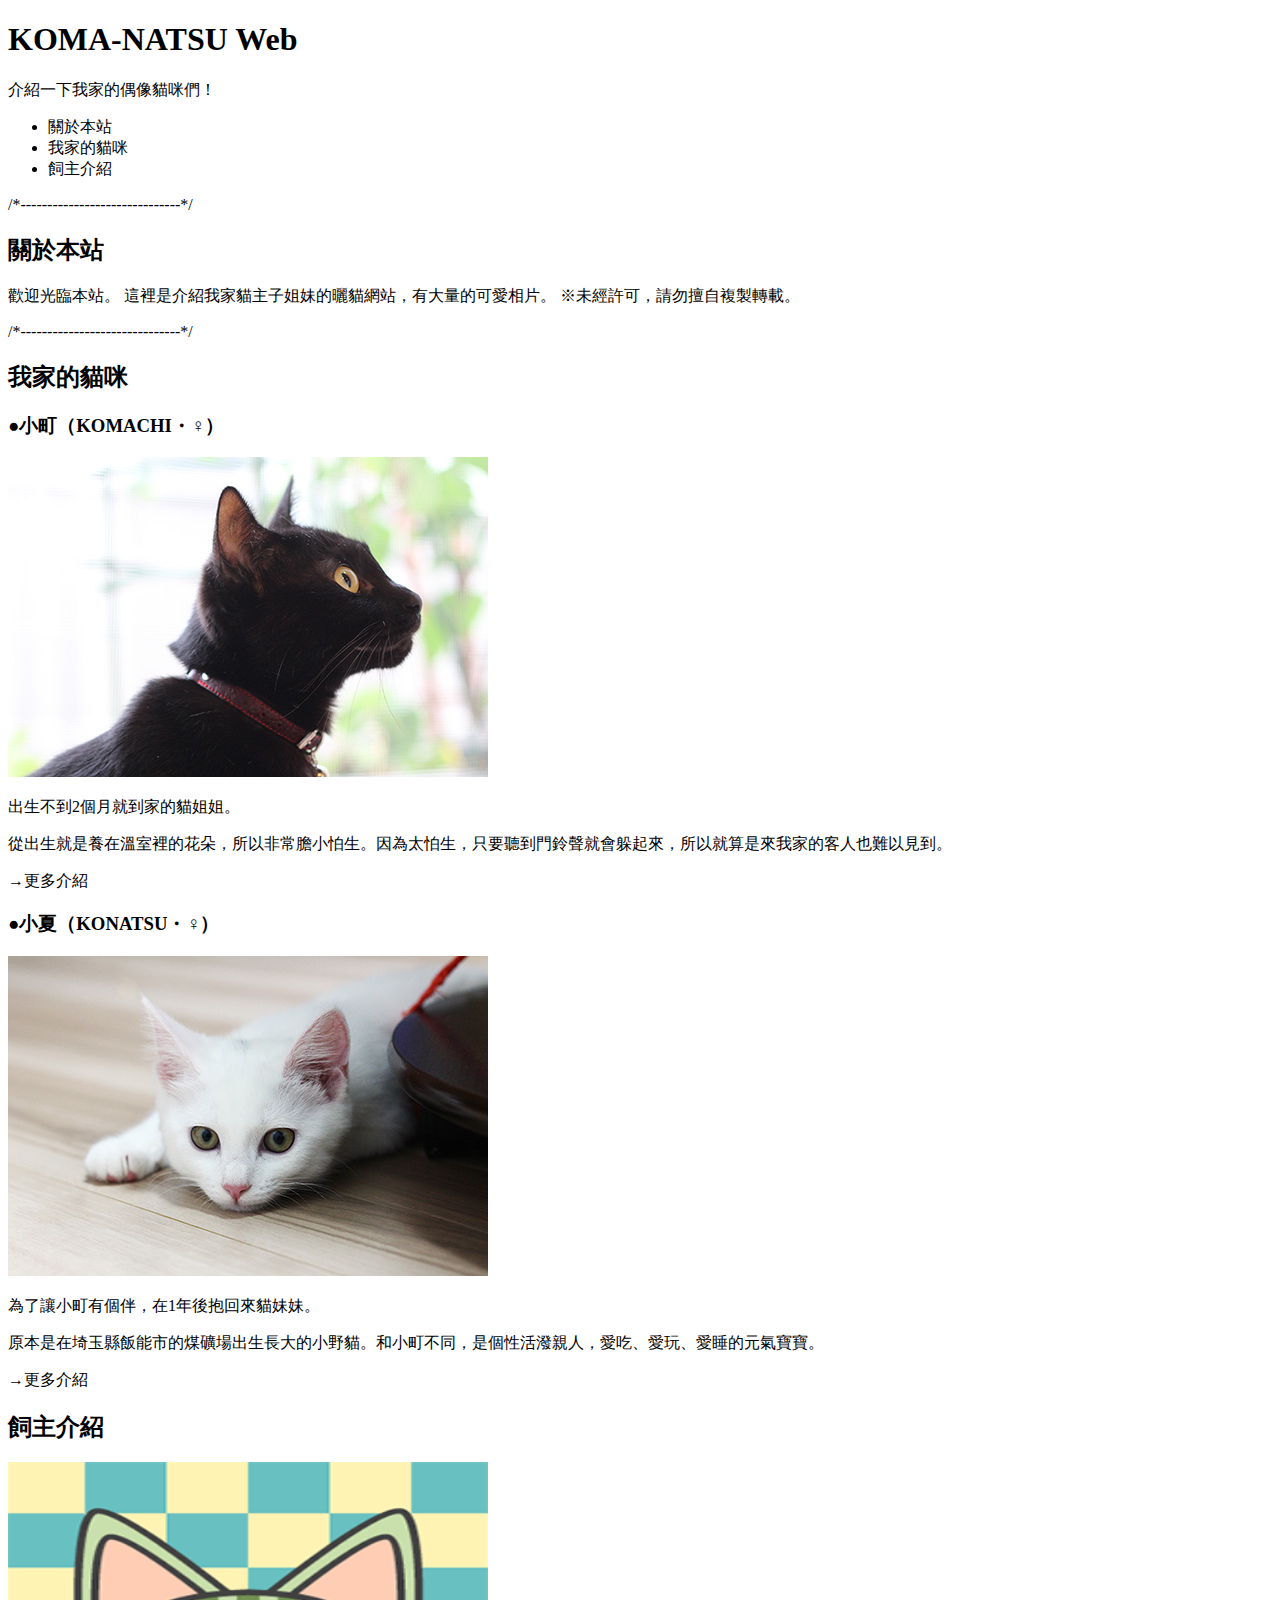
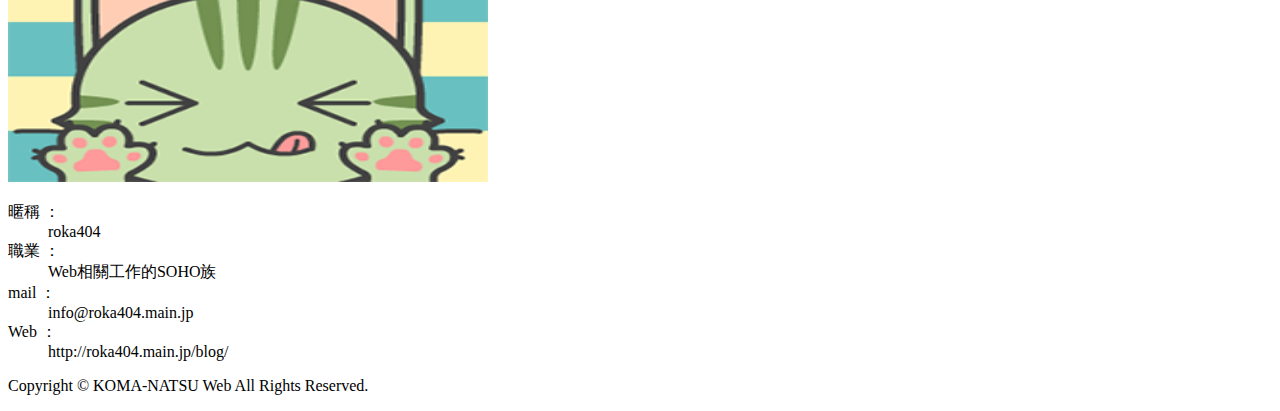
<file: 0322.html>
<!DOCTYPE html>
<html lang="en">
<head>
    <meta charset="UTF-8">
    <meta http-equiv="X-UA-Compatible" content="IE=edge">
    <meta name="viewport" content="width=device-width, initial-scale=1.0">
    <title>107101244王怡文</title>
    <link rel="shortcut icon" href="img/Cat-25.jpg" type="image/x-icon">
</head>
<body>
    <h1>KOMA-NATSU Web</h1>
    <p>介紹一下我家的偶像貓咪們！</p>
    <ul>
        <li>關於本站</li>
        <li>我家的貓咪</li>
        <li>飼主介紹</li>
    </ul>
    
/*------------------------------*/
    <h2>關於本站</h2>
    <p>歡迎光臨本站。
        這裡是介紹我家貓主子姐妹的曬貓網站，有大量的可愛相片。
        ※未經許可，請勿擅自複製轉載。</p>
/*------------------------------*/
    <h2>我家的貓咪</h2>
    <h3>●小町（KOMACHI・♀）</h3>
    <img src="img/komachi.jpg" alt="這是小町" width="480" height="320">
    <p>出生不到2個月就到家的貓姐姐。</p>
    <p>從出生就是養在溫室裡的花朵，所以非常膽小怕生。因為太怕生，只要聽到門鈴聲就會躲起來，所以就算是來我家的客人也難以見到。</p>
    <p>→更多介紹</p>
    <h3> ●小夏（KONATSU・♀）</h3>
    <img src="img/konatsu.jpg" alt="這是小夏" width="480" height="320">
    
    <p>為了讓小町有個伴，在1年後抱回來貓妹妹。</p>
    <p>原本是在埼玉縣飯能市的煤礦場出生長大的小野貓。和小町不同，是個性活潑親人，愛吃、愛玩、愛睡的元氣寶寶。</p>
    <p>→更多介紹</p>
    <h2>飼主介紹</h2>
    <img src="img/avatar.png" alt="這是飼主" width="480" height="320">
    <dl>
      <dt>暱稱 ：</dt><dd>roka404</dd>
      <dt>職業 ：</dt><dd>Web相關工作的SOHO族</dd>
      <dt>mail ：</dt><dd>info@roka404.main.jp</dd>
      <dt>Web ：</dt><dd>http://roka404.main.jp/blog/</dd>
    </dl>
    <p>Copyright © KOMA-NATSU Web All Rights Reserved.</p>

</body>
</html>
</file>
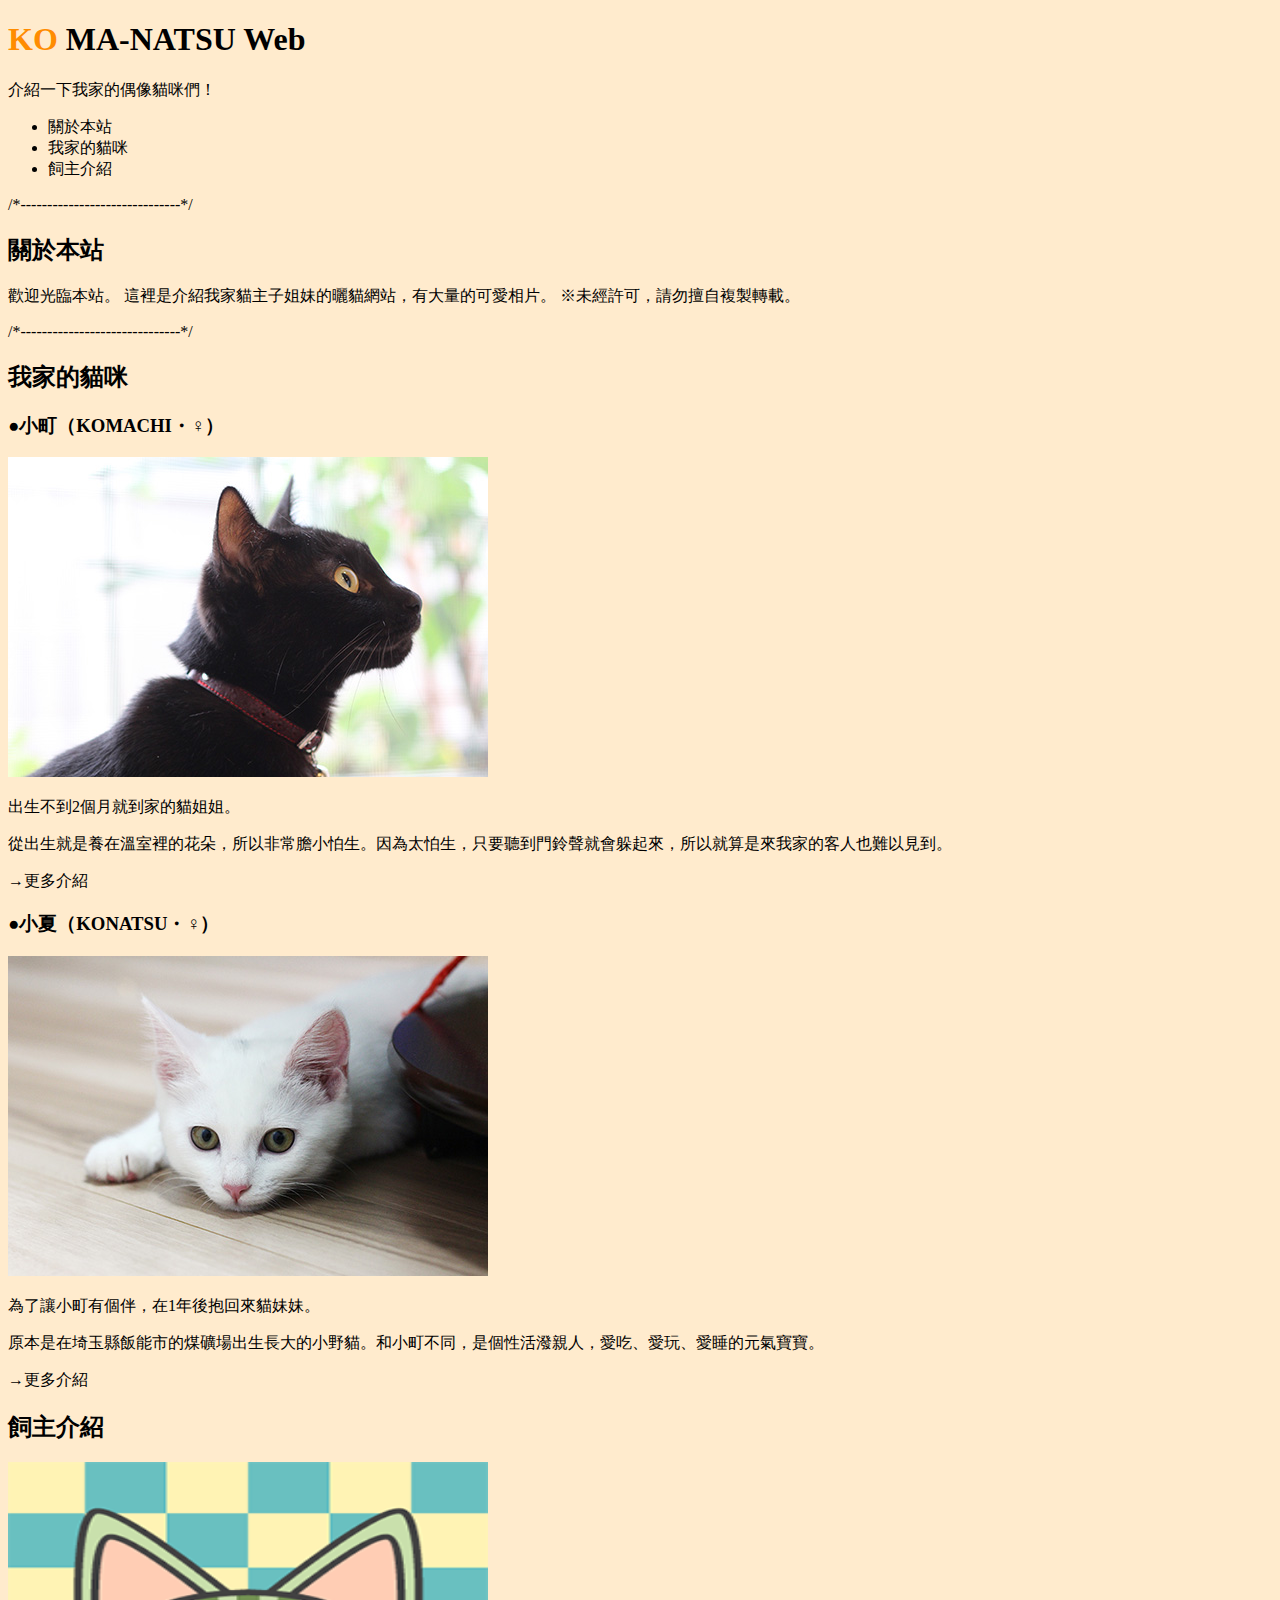
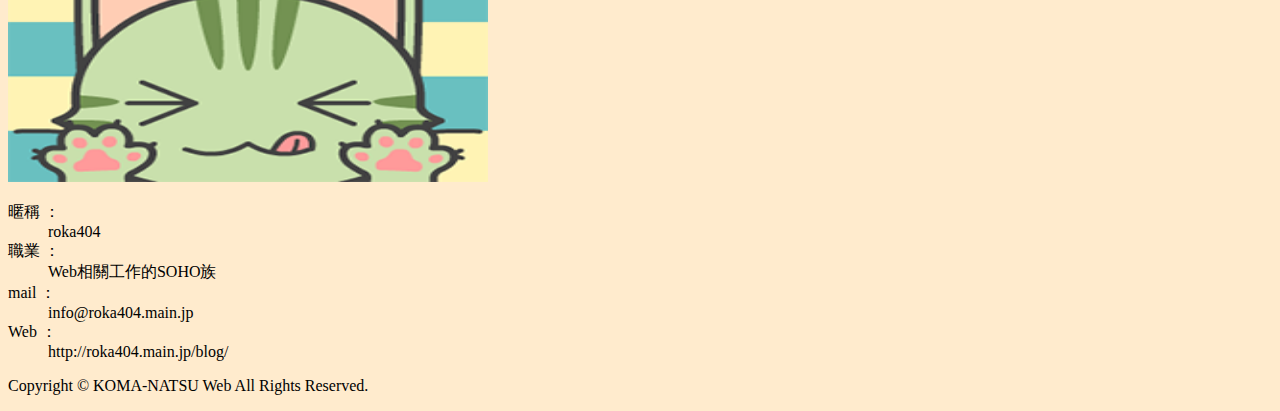
<file: css01.html>
<!DOCTYPE html>
<html lang="en">
<head>
    <meta charset="UTF-8">
    <meta http-equiv="X-UA-Compatible" content="IE=edge">
    <meta name="viewport" content="width=device-width, initial-scale=1.0">
    <title>107101244王怡文</title>
    <link rel="shortcut icon" href="img/Cat-25.jpg" type="image/x-icon">
</head>
<body style="background-color: blanchedalmond;">
    <h1><span style="color: darkorange;">KO</span> MA-NATSU Web</h1>
    <p>介紹一下我家的偶像貓咪們！</p>
    <ul>
        <li>關於本站</li>
        <li>我家的貓咪</li>
        <li>飼主介紹</li>
    </ul>
    
/*------------------------------*/
    <h2>關於本站</h2>
    <p>歡迎光臨本站。
        這裡是介紹我家貓主子姐妹的曬貓網站，有大量的可愛相片。
        ※未經許可，請勿擅自複製轉載。</p>
/*------------------------------*/
    <h2>我家的貓咪</h2>
    <h3>●小町（KOMACHI・♀）</h3>
    <img src="img/komachi.jpg" alt="這是小町" width="480" height="320">
    <p>出生不到2個月就到家的貓姐姐。</p>
    <p>從出生就是養在溫室裡的花朵，所以非常膽小怕生。因為太怕生，只要聽到門鈴聲就會躲起來，所以就算是來我家的客人也難以見到。</p>
    <p>→更多介紹</p>
    <h3> ●小夏（KONATSU・♀）</h3>
    <img src="img/konatsu.jpg" alt="這是小夏" width="480" height="320">
    
    <p>為了讓小町有個伴，在1年後抱回來貓妹妹。</p>
    <p>原本是在埼玉縣飯能市的煤礦場出生長大的小野貓。和小町不同，是個性活潑親人，愛吃、愛玩、愛睡的元氣寶寶。</p>
    <p>→更多介紹</p>
    <h2>飼主介紹</h2>
    <img src="img/avatar.png" alt="這是飼主" width="480" height="320">
    <dl>
      <dt>暱稱 ：</dt><dd>roka404</dd>
      <dt>職業 ：</dt><dd>Web相關工作的SOHO族</dd>
      <dt>mail ：</dt><dd>info@roka404.main.jp</dd>
      <dt>Web ：</dt><dd>http://roka404.main.jp/blog/</dd>
    </dl>
    <p>Copyright © KOMA-NATSU Web All Rights Reserved.</p>

</body>
</html>
</file>
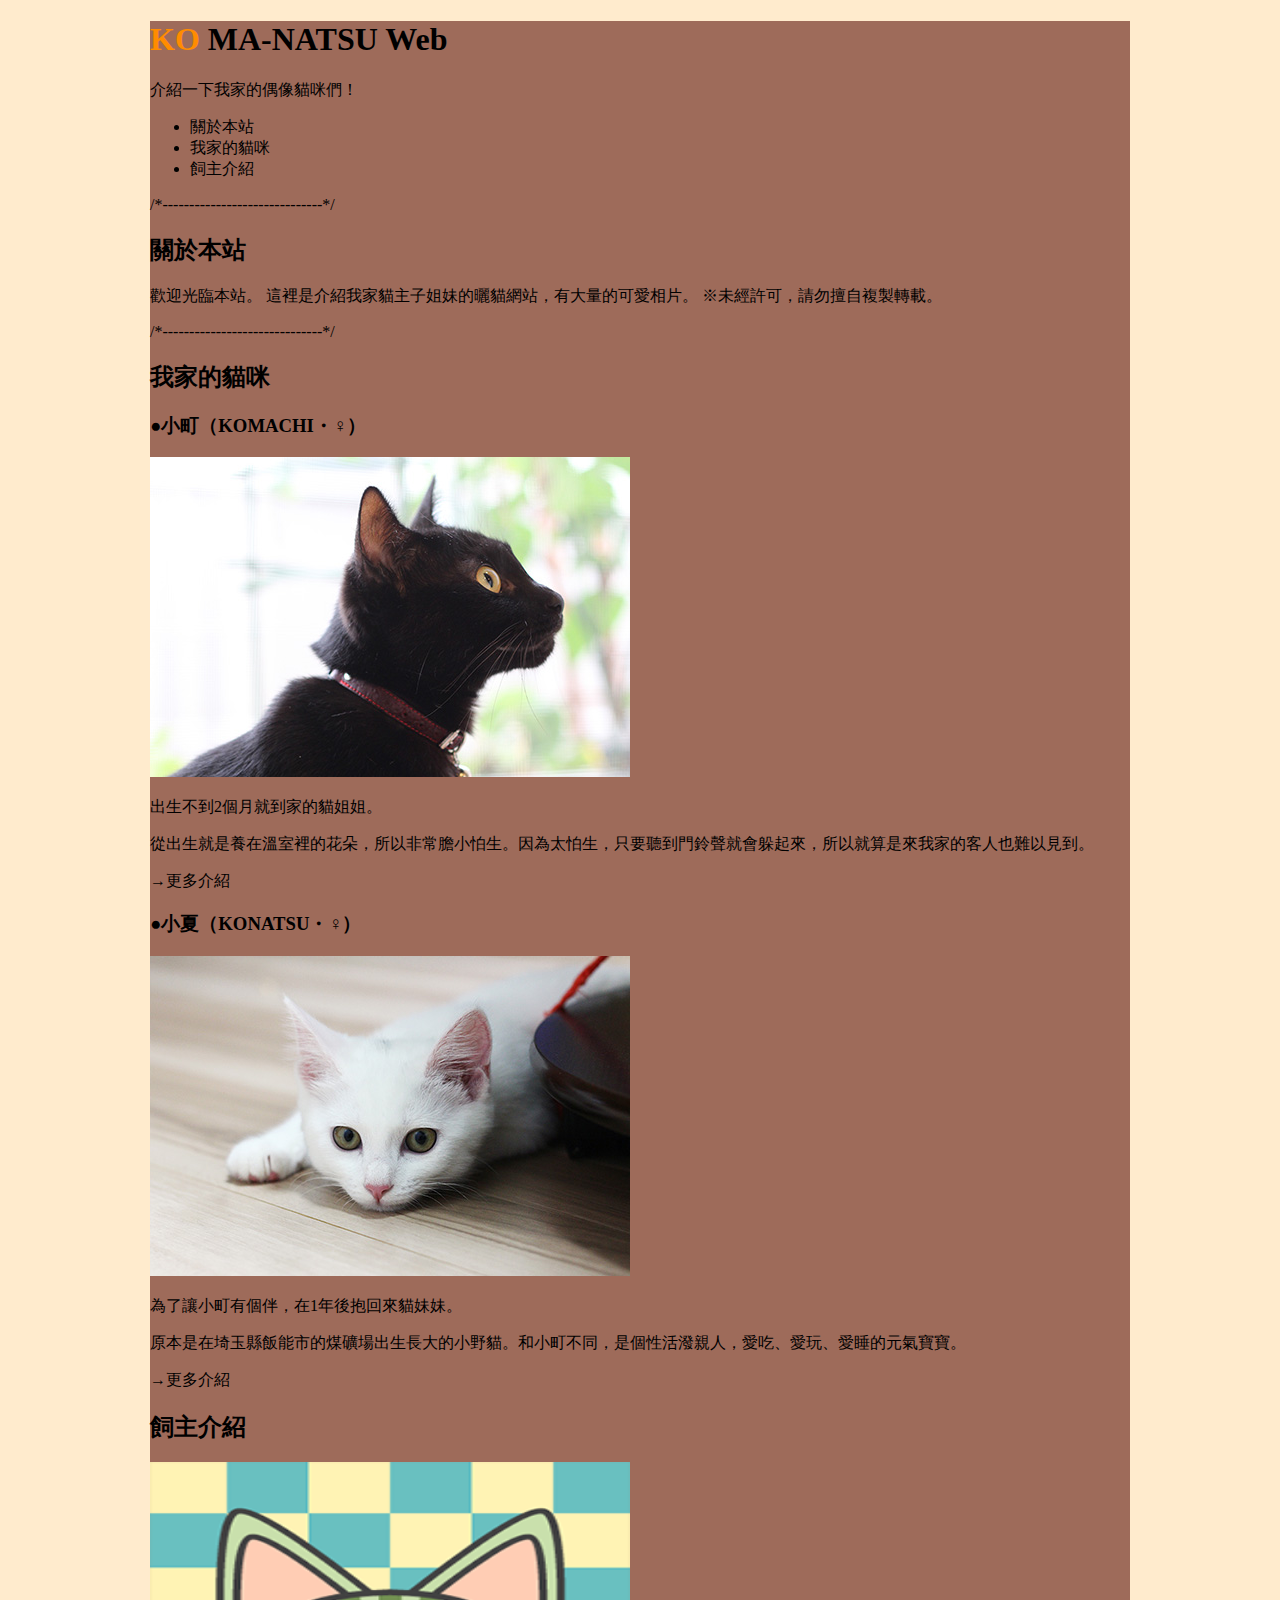
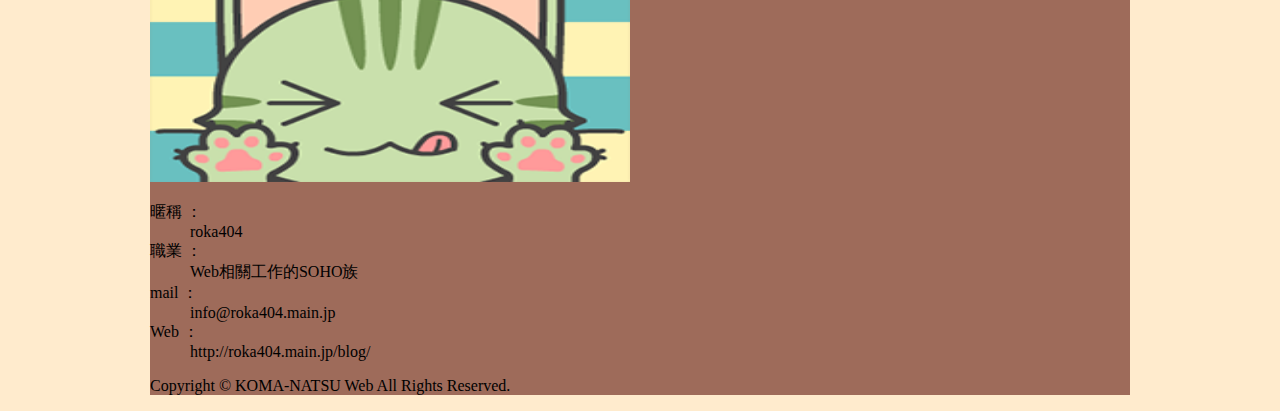
<file: css02.html>
<!DOCTYPE html>
<html lang="en">
<head>
    <meta charset="UTF-8">
    <meta http-equiv="X-UA-Compatible" content="IE=edge">
    <meta name="viewport" content="width=device-width, initial-scale=1.0">
    <title>107101244王怡文</title>
    <link rel="shortcut icon" href="img/Cat-25.jpg" type="image/x-icon">
<style>
    #container{
        background-color: rgb(158, 107, 90);
        width: 980px;
        margin: 0px auto;
    }
</style>
</head>
<body style="background-color: blanchedalmond;">
<div id="container">
    <h1><span style="color: darkorange;">KO</span> MA-NATSU Web</h1>
    <p>介紹一下我家的偶像貓咪們！</p>
    <ul>
        <li>關於本站</li>
        <li>我家的貓咪</li>
        <li>飼主介紹</li>
    </ul>
    
/*------------------------------*/
    <h2>關於本站</h2>
    <p>歡迎光臨本站。
        這裡是介紹我家貓主子姐妹的曬貓網站，有大量的可愛相片。
        ※未經許可，請勿擅自複製轉載。</p>
/*------------------------------*/
    <h2>我家的貓咪</h2>
    <h3>●小町（KOMACHI・♀）</h3>
    <img src="img/komachi.jpg" alt="這是小町" width="480" height="320">
    <p>出生不到2個月就到家的貓姐姐。</p>
    <p>從出生就是養在溫室裡的花朵，所以非常膽小怕生。因為太怕生，只要聽到門鈴聲就會躲起來，所以就算是來我家的客人也難以見到。</p>
    <p>→更多介紹</p>
    <h3> ●小夏（KONATSU・♀）</h3>
    <img src="img/konatsu.jpg" alt="這是小夏" width="480" height="320">
    
    <p>為了讓小町有個伴，在1年後抱回來貓妹妹。</p>
    <p>原本是在埼玉縣飯能市的煤礦場出生長大的小野貓。和小町不同，是個性活潑親人，愛吃、愛玩、愛睡的元氣寶寶。</p>
    <p>→更多介紹</p>
    <h2>飼主介紹</h2>
    <img src="img/avatar.png" alt="這是飼主" width="480" height="320">
    <dl>
      <dt>暱稱 ：</dt><dd>roka404</dd>
      <dt>職業 ：</dt><dd>Web相關工作的SOHO族</dd>
      <dt>mail ：</dt><dd>info@roka404.main.jp</dd>
      <dt>Web ：</dt><dd>http://roka404.main.jp/blog/</dd>
    </dl>
    <p>Copyright © KOMA-NATSU Web All Rights Reserved.</p>
</div>
</body>
</html>
</file>
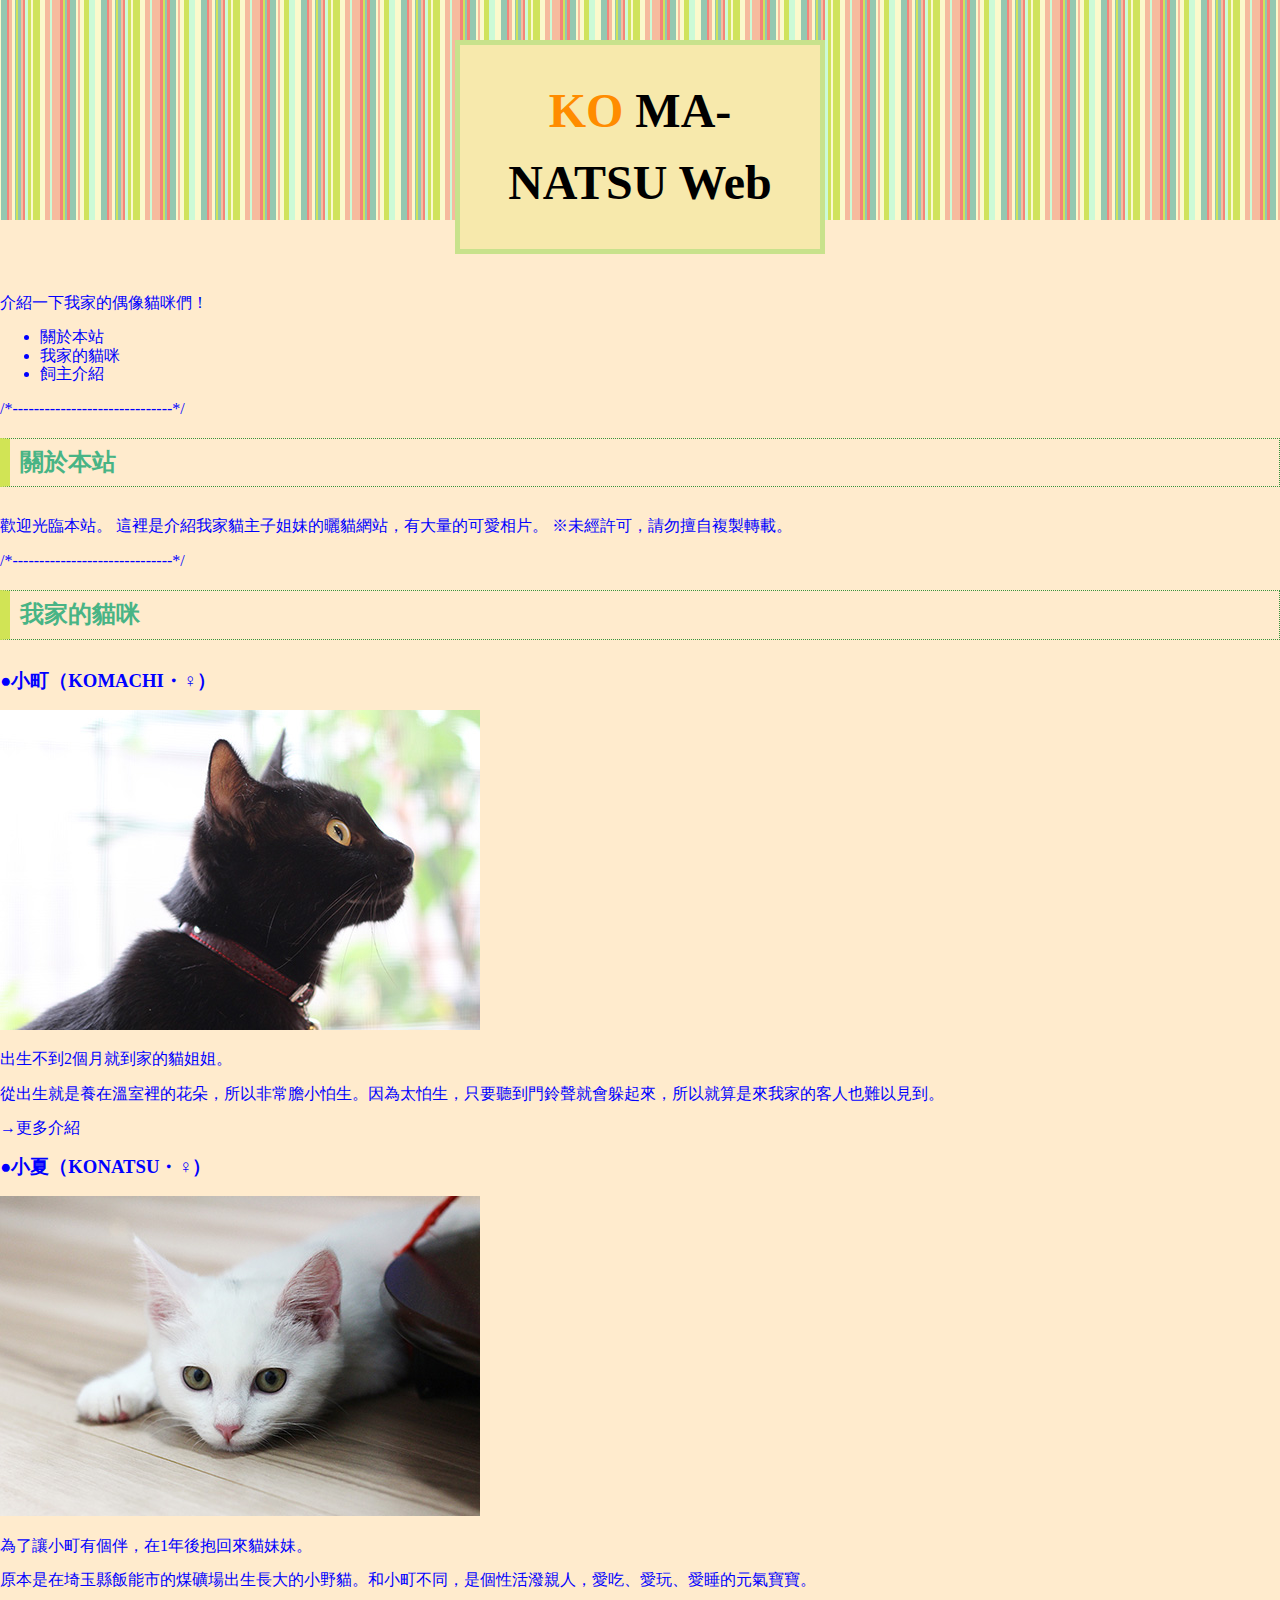
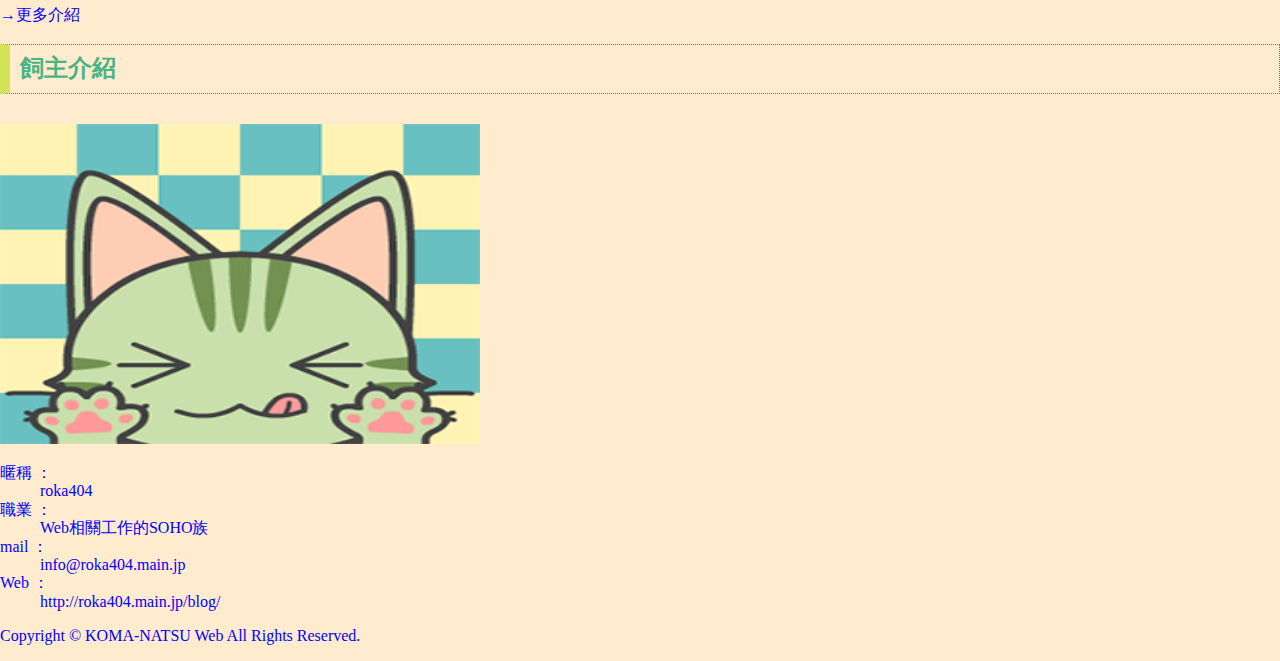
<file: css03.html>
<!DOCTYPE html>
<html lang="en">
<head>
    <meta charset="UTF-8">
    <meta http-equiv="X-UA-Compatible" content="IE=edge">
    <meta name="viewport" content="width=device-width, initial-scale=1.0">
    <title>107101244王怡文</title>
    <link rel="shortcut icon" href="img/Cat-25.jpg" type="image/x-icon">
    <link rel="stylesheet" href="style.css">
</head>
<body style="background-color: blanchedalmond;">
<div id="container
">
    <h1><span style="color: darkorange;">KO</span> MA-NATSU Web</h1>
    <p>介紹一下我家的偶像貓咪們！</p>
    <ul>
        <li>關於本站</li>
        <li>我家的貓咪</li>
        <li>飼主介紹</li>
    </ul>
    
/*------------------------------*/
    <h2>關於本站</h2>
    <p>歡迎光臨本站。
        這裡是介紹我家貓主子姐妹的曬貓網站，有大量的可愛相片。
        ※未經許可，請勿擅自複製轉載。</p>
/*------------------------------*/
    <h2>我家的貓咪</h2>
    <h3>●小町（KOMACHI・♀）</h3>
    <img src="img/komachi.jpg" alt="這是小町" width="480" height="320">
    <p>出生不到2個月就到家的貓姐姐。</p>
    <p>從出生就是養在溫室裡的花朵，所以非常膽小怕生。因為太怕生，只要聽到門鈴聲就會躲起來，所以就算是來我家的客人也難以見到。</p>
    <p>→更多介紹</p>
    <h3> ●小夏（KONATSU・♀）</h3>
    <img src="img/konatsu.jpg" alt="這是小夏" width="480" height="320">
    
    <p>為了讓小町有個伴，在1年後抱回來貓妹妹。</p>
    <p>原本是在埼玉縣飯能市的煤礦場出生長大的小野貓。和小町不同，是個性活潑親人，愛吃、愛玩、愛睡的元氣寶寶。</p>
    <p>→更多介紹</p>
    <h2>飼主介紹</h2>
    <img src="img/avatar.png" alt="這是飼主" width="480" height="320">
    <dl>
      <dt>暱稱 ：</dt><dd>roka404</dd>
      <dt>職業 ：</dt><dd>Web相關工作的SOHO族</dd>
      <dt>mail ：</dt><dd>info@roka404.main.jp</dd>
      <dt>Web ：</dt><dd>http://roka404.main.jp/blog/</dd>
    </dl>
    <p>Copyright © KOMA-NATSU Web All Rights Reserved.</p>

</body>
</html>
</file>
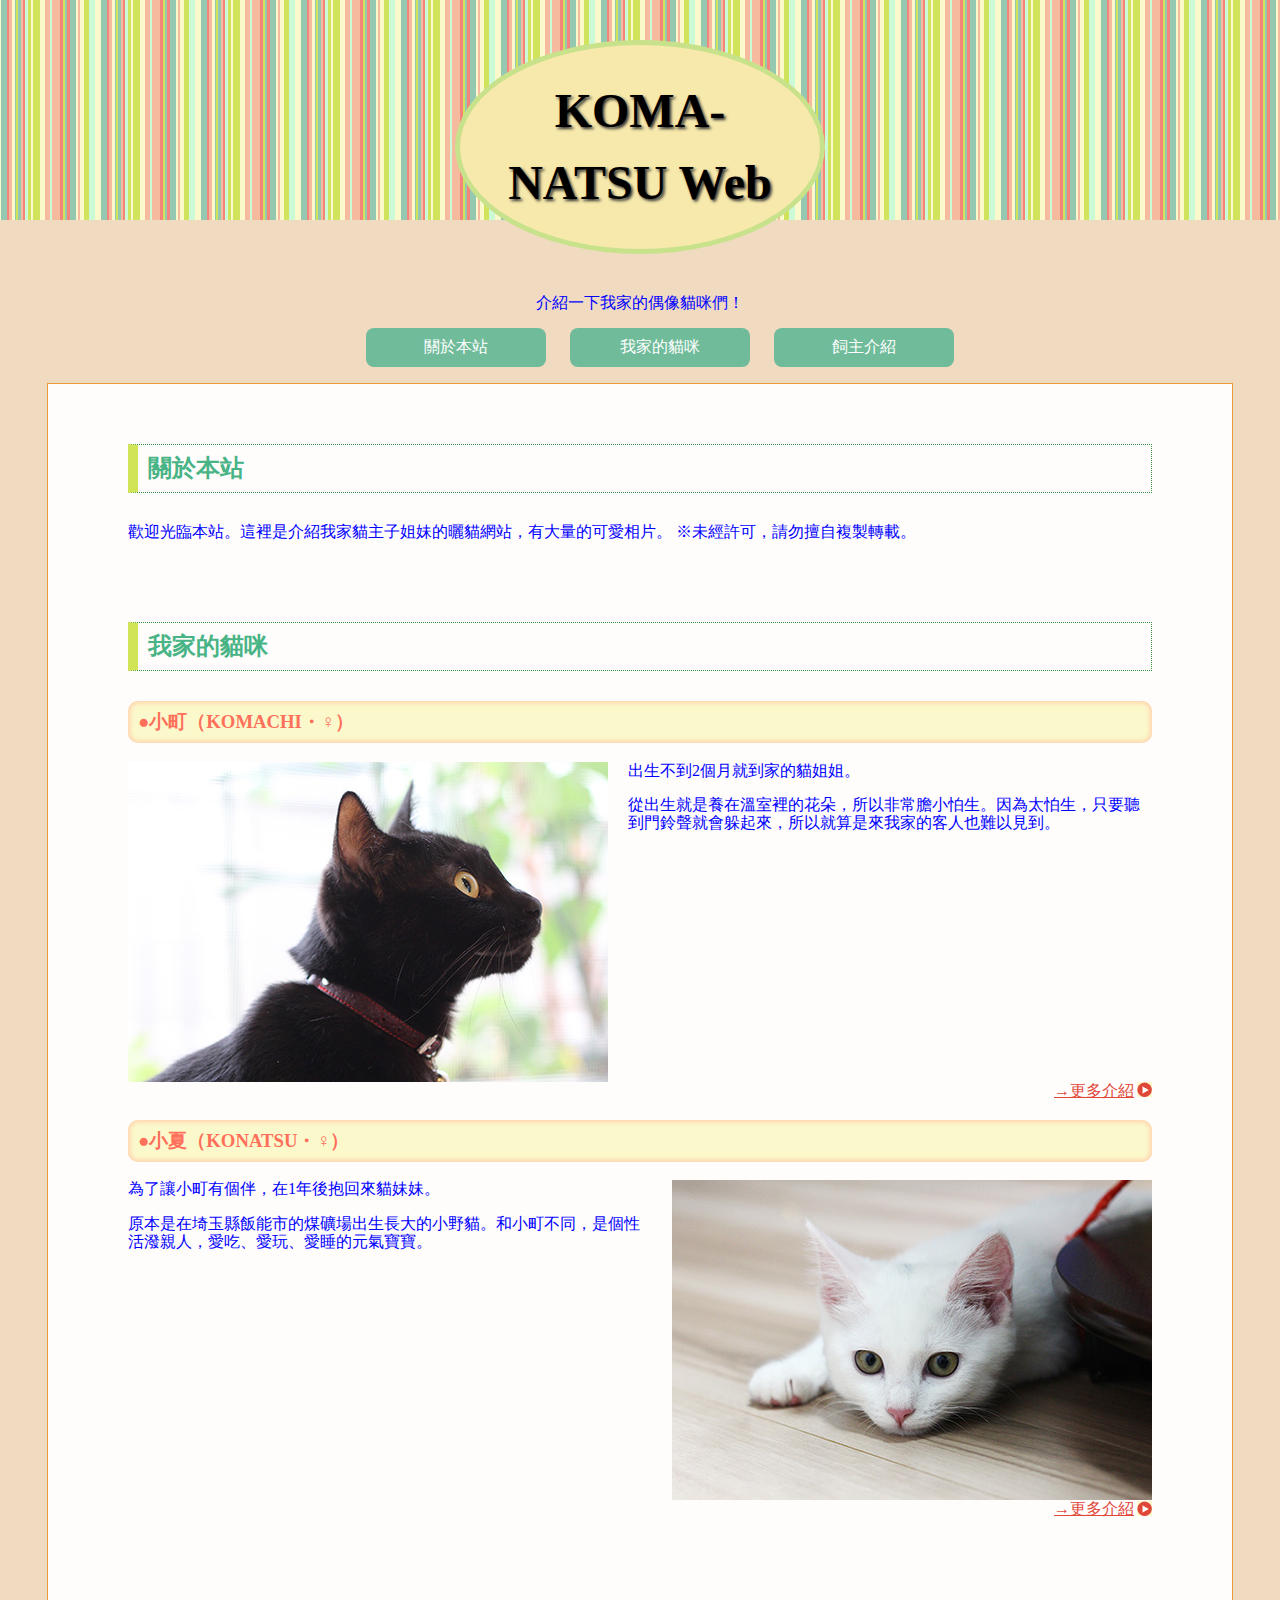
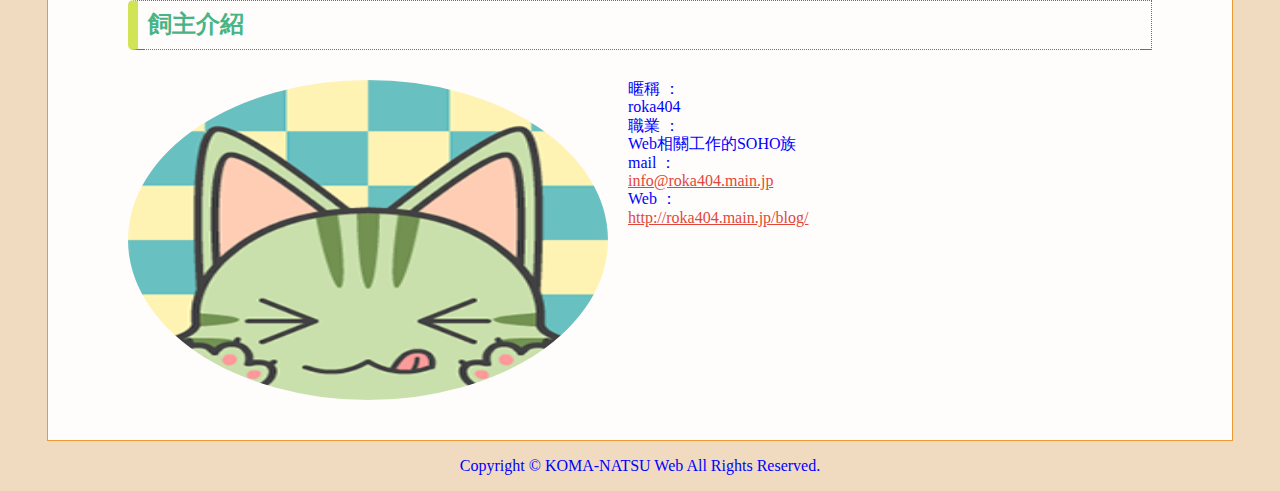
<file: css_basic.html>
<!DOCTYPE html>
<html lang="en">
<head>
    <meta charset="UTF-8">
    <meta http-equiv="X-UA-Compatible" content="IE=edge">
    <meta name="viewport" content="width=device-width, initial-scale=1.0">
    <title>107101244王怡文</title>
    <link rel="shortcut icon" href="img/Cat-25.jpg" type="image/x-icon">
    <link rel="stylesheet" href="style.css">
    <meta name="keywords" content="貓咪,喵咪,喵星人,貓咪介紹,曬貓">
    <meta name="description" content="介紹我家的貓咪們！還有大量可愛的貓照片。">
</head>
<body>
  <div id="container">  
    <header>
        <h1 class="round div_text_shadow" 
        >KOMA-NATSU Web</h1>
        <p>介紹一下我家的偶像貓咪們！</p>
    </header>

    <nav class="menu">
        <ul>
            <li><a href="#intro">關於本站</a></li>
            <li><a href="#cats">我家的貓咪</a></li>
            <li><a href="#profile">飼主介紹</a></li>
        </ul>
    </nav>
    <main>
        <section id="intro">
            <h2>關於本站</h2>
            <p>歡迎光臨本站。這裡是介紹我家貓主子姐妹的曬貓網站，有大量的可愛相片。
                ※未經許可，請勿擅自複製轉載。</p>
        </section>
        
    
       <section id="cats">
        <h2>我家的貓咪</h2>
    
        <h3 class="h-sub">●小町<span>（KOMACHI・♀）</span></h3>
        <img src="img/komachi.jpg" alt="這是小町" width="480" height="320" class="imgL">
        <p>出生不到2個月就到家的貓姐姐。</p>
        <p>從出生就是養在溫室裡的花朵，所以非常膽小怕生。因為太怕生，只要聽到門鈴聲就會躲起來，所以就算是來我家的客人也難以見到。</p>
        <p class="more clear"><a href="cats/komachi.html">→更多介紹</a></p>
    
        
        <h3 class="h-sub"> ●小夏<span>（KONATSU・♀）</span></h3>
        <img src="img/konatsu.jpg" alt="這是小夏" width="480" height="320" class="imgR">
        
        <p>為了讓小町有個伴，在1年後抱回來貓妹妹。</p>
        <p>原本是在埼玉縣飯能市的煤礦場出生長大的小野貓。和小町不同，是個性活潑親人，愛吃、愛玩、愛睡的元氣寶寶。</p>
        <p class="more clear"><a href="cats/konatsu.html">→更多介紹</a></p>
       </section>
    <section id="profile" class="clearfix">
        <h2 class="h">飼主介紹</h2>
        <img src="img/avatar.png" alt="這是飼主" width="480" height="320" class="img-round imgL">

        <dl>
          <dt>暱稱 ：</dt><dd>roka404</dd>
          <dt>職業 ：</dt><dd>Web相關工作的SOHO族</dd>
          <dt>mail ：</dt><dd><a href="mailto:info@roka404.main.jp">info@roka404.main.jp</a></dd>
          <dt>Web ：</dt><dd><a href="http://roka404.main.jp/blog/" target="_blank">http://roka404.main.jp/blog/</a></dd>
        </dl>
    </section>

    </main>
    <footer>
        <p>Copyright © KOMA-NATSU Web All Rights Reserved.</p></div>
    </footer>

    </div>

    
    
</body>
</html>
</file>
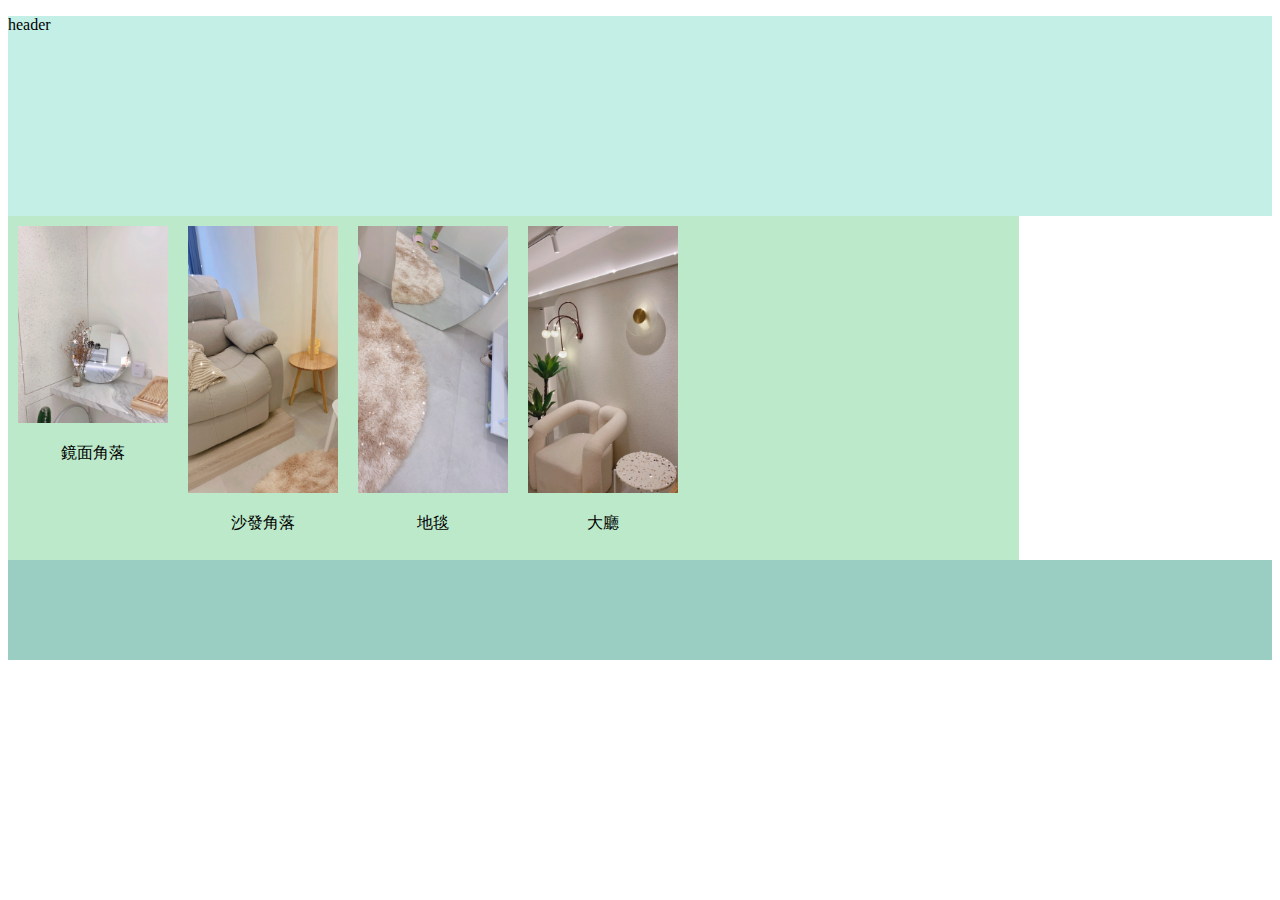
<file: float.html>
<!DOCTYPE html>
<html lang="en">
<head>
    <meta charset="UTF-8">
    <meta http-equiv="X-UA-Compatible" content="IE=edge">
    <meta name="viewport" content="width=device-width, initial-scale=1.0">
    <title>float排版練習</title>
    <link rel="stylesheet" href="float.css">
</head>
<body>
    <div id="container">
    <header>
        <p>header</p>
    </header>
    <aside>
        <p>aside</p> 
    </aside>
    <section>
    <div class="post">
        <img src="img/S__217776211.jpg" width="150px" alt="">
        <p>鏡面角落</p>
    </div>
    <div class="post">
        <img src="img/S__217776208.jpg" width="150px" alt="">
        <p>沙發角落</p>
    </div>
    <div class="post">
        <img src="img/S__217776209.jpg" width="150px" alt="">
        <p>地毯</p>
    </div>
    <div class="post">
        <img src="img/S__217776210.jpg" width="150px" alt="">
        <p>大廳</p>
    </div>
    </section>
    <footer></footer>
    </div>
</body>
</html>
</file>
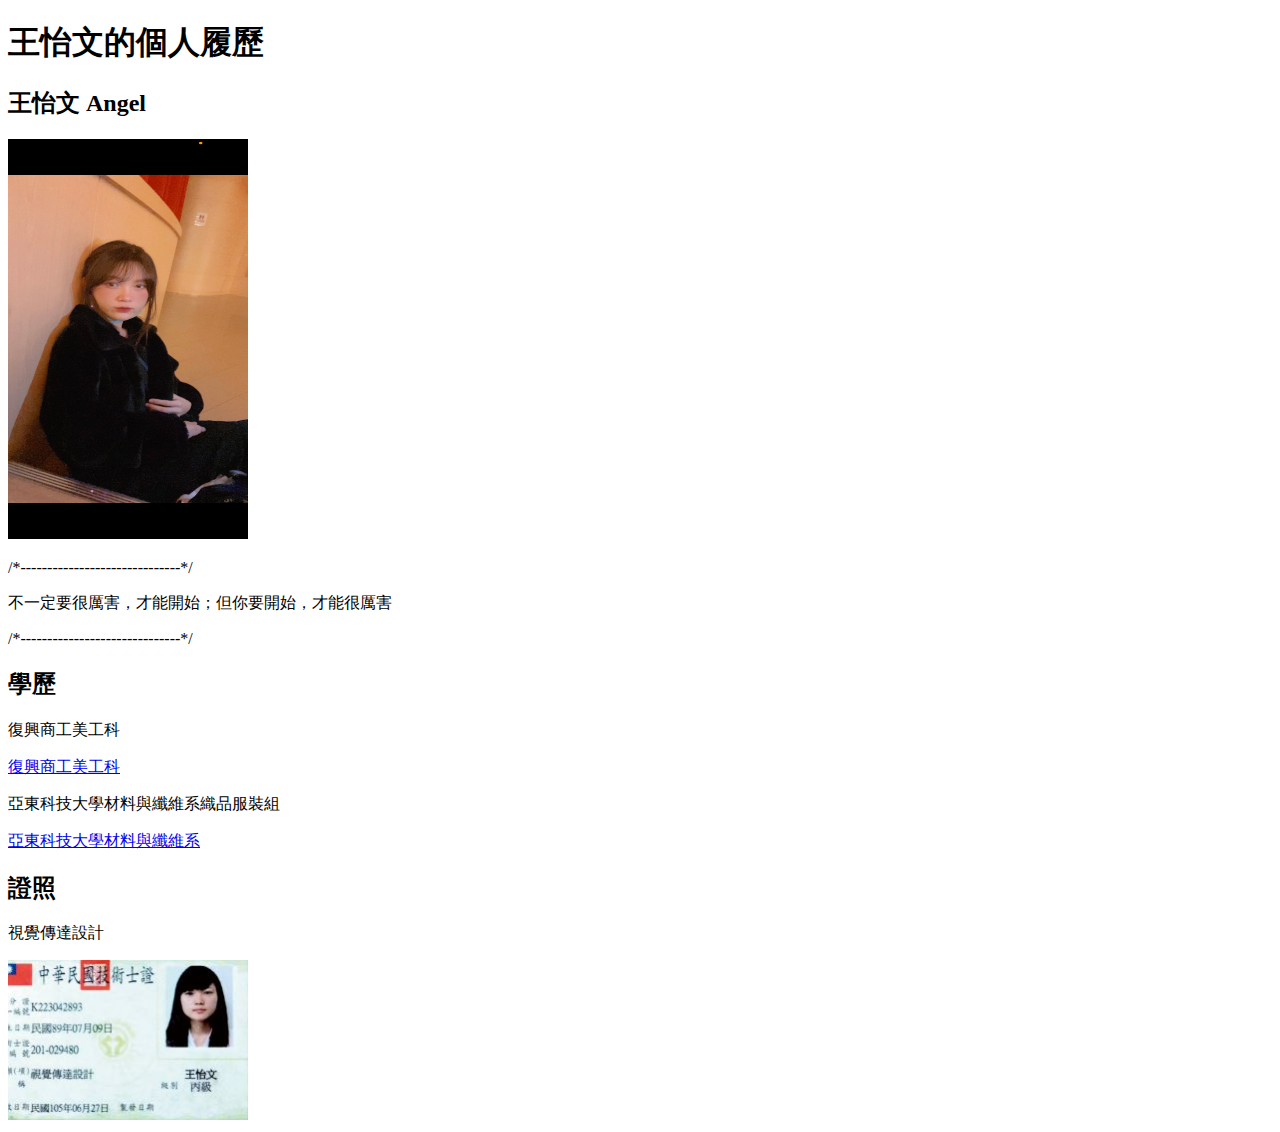
<file: resume.html>
<!DOCTYPE html>
<body>
    <h1>王怡文的個人履歷</h1>
    <h2>王怡文 Angel</h2>
    <img src="img/S__216014898.jpg" width="240" height="400">
    <p>/*------------------------------*/</p>
    <p>不一定要很厲害，才能開始；但你要開始，才能很厲害</p>
    /*------------------------------*/
    <h2>學歷</h2>
    <p>復興商工美工科</p>
    <a href="http://art.fhvs.ntpc.edu.tw/">復興商工美工科</a>
    <p>亞東科技大學材料與纖維系織品服裝組</p>
    <a href="https://mt.aeust.edu.tw/">亞東科技大學材料與纖維系</a>
    <h2>證照</h2>
    <p>視覺傳達設計</p>
    <img src="img/S__216014899.JPG" width="240" height="160">
</body>
</html>
</file>
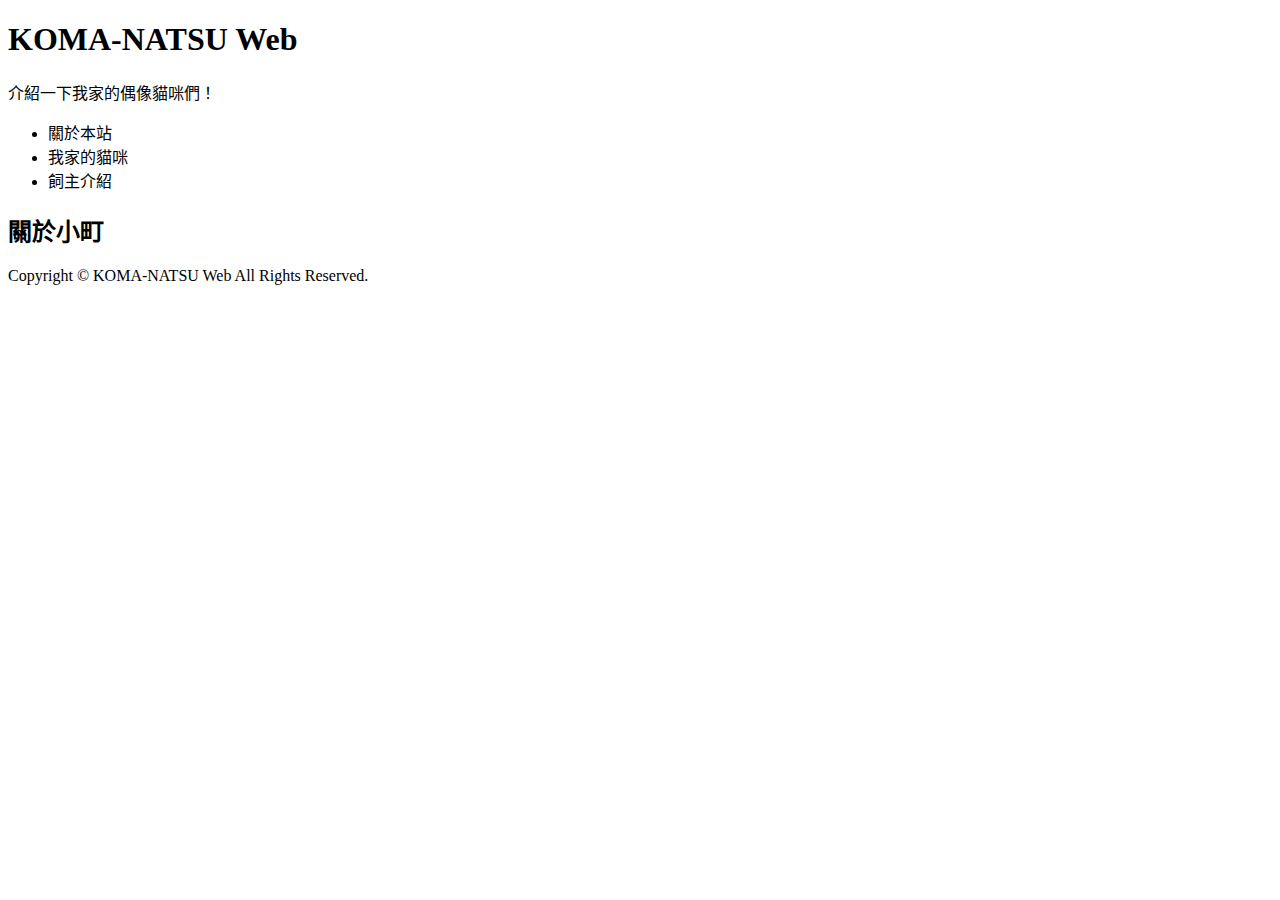
<file: cats/komachi.html>
<!doctype html>
<html lang="zh-TW">
<head>
<meta charset="UTF-8">
<title>關於小町 | KOMA-NATSU Web</title>
<meta name="keywords" content="貓咪,喵咪,喵星人,貓咪介紹,曬貓">
<meta name="description" content="介紹我家的貓咪們！還有大量可愛的貓照片。">
</head>

<body>
<header>
  <h1>KOMA-NATSU Web</h1>
  <p>介紹一下我家的偶像貓咪們！</p>
</header>

<nav>
  <ul>
    <li>關於本站</li>
    <li>我家的貓咪</li>
    <li>飼主介紹</li>
  </ul>
</nav>

<main>

<section>
  <h2>關於小町</h2>
</section>

</main>

<footer>
  <p>Copyright © KOMA-NATSU Web All Rights Reserved.</p>
</footer>

</body>
</html>
</file>
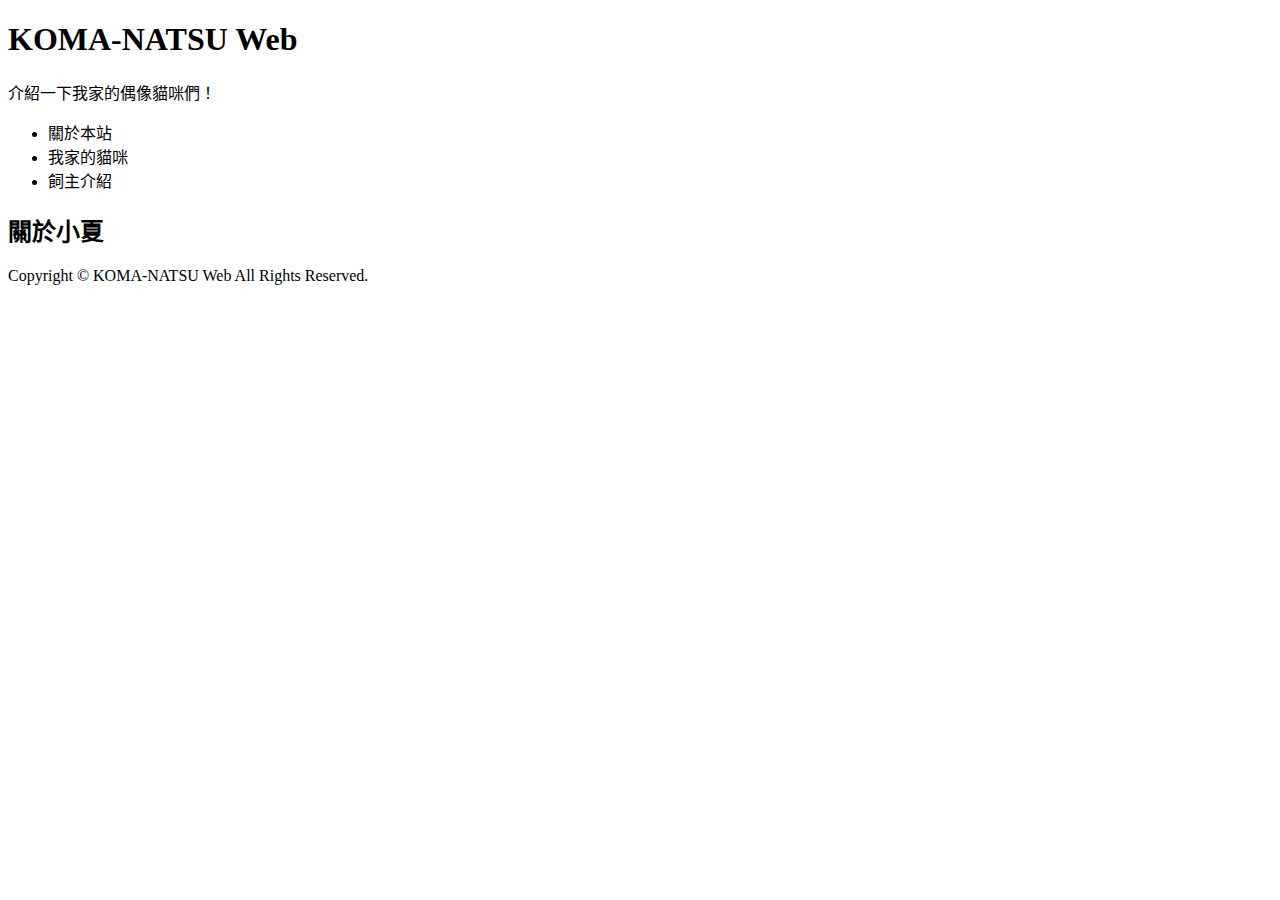
<file: cats/konatsu.html>
<!doctype html>
<html lang="zh-TW">
<head>
<meta charset="UTF-8">
<title>關於小夏 | KOMA-NATSU Web</title>
<meta name="keywords" content="貓咪,喵咪,喵星人,貓咪介紹,曬貓">
<meta name="description" content="介紹我家的貓咪們！還有大量可愛的貓照片。">
</head>

<body>
<header>
  <h1>KOMA-NATSU Web</h1>
  <p>介紹一下我家的偶像貓咪們！</p>
</header>

<nav>
  <ul>
    <li>關於本站</li>
    <li>我家的貓咪</li>
    <li>飼主介紹</li>
  </ul>
</nav>

<main>

<section>
  <h2>關於小夏</h2>
</section>

</main>

<footer>
<p>Copyright © KOMA-NATSU Web All Rights Reserved.</p>
</footer>

</body>
</html>
</file>
<file: float.css>
header{
    height: 200px;
    background-color: rgb(196, 239, 230);
}
aside{
    height: 200px;
    background-color: rgb(146, 190, 74);
    width: 0%;
    float: left;
}
section{
    background-color: rgb(187, 233, 201);
    width: 80%;
    float: left;
}
footer{
    height: 100px;
    background-color: rgb(155, 206, 195);
    clear: both;
}
.post{
 
    text-align: center;
    padding: 10px;
    float: left;
}
</file>
<file: style.css>
@charset "utf-8";
@import url(normalize.css);
body{
    background-color: blanchedalmond;
    color: blue;
    background-color: #f0dbc1;
    background-image:url(img/bg.png);
    background-repeat: repeat-x; 
    background-size: 100px 220px;   
}
h1{
    width: 300px;
    margin: 40px auto;
    padding: 30px;
    border: 5px solid #c8e28c;
    background-color: rgb(247, 233, 172);
    color: rgb(0, 0, 0);
    font-size: 300%;
    text-align: center;
    line-height: 1.5;
}
main{
        background-color: rgb(255, 252, 252);
        width: 80%;
        margin: 0px auto;
        padding: 40px 80px;
        border: 1px solid #eb9b34;
    }
h2{
    padding: 10px;
    margin-bottom: 30px;
    border: 1px dotted #37943c;
    border-left: 10px solid #d1e455;
    color: #48b485;
}
.round{
    border-radius: 50%;
}
h1,header,nav,footer{
    text-align: center;
}
.div_text_shadow
{
text-shadow: 2px 2px 3px #333333;    
}
.img-round{
    border-radius: 50%;
}
section + section{
    margin-top: 80px;
}
a{
    color:#df4839;
}
a:hover{
    color: #ff705b;
    text-decoration: none; 
}
.menu li{
    list-style-type: none;
    display:inline-block;
    width: 180px;
    margin:0 10px;
}
.menu a{
    display:block;
    padding: 10px;
    background: #6fbb9a;
    border-radius: 8px;
    color:#fff;
    text-decoration: none;
}
.menu a:hover{
    background: #90ddbb;
}
.imgL{
    float: left;
    margin-right: 20px;
}
.imgR{
    float: right;
    margin-left: 20px;
}
.clear{
    clear: both;
}
.clearfix::after{
    content:"";
    display: block;
    clear:both;
    
}
.more{
    text-align: right;
}
.more::after{
    content: url(img/ico_arrow.png);
    margin-left: 3px;
    vertical-align: middle;
}
.h{
    border-radius: 5px 0 0 5px;    
}
.h-sub{
    padding: 10px;
    background-color: #fbf9cc;
    color: #ff705b;
    border-radius: 10px;
    box-shadow: 0 0 5px 2px #ffd0ad inset; 
}
</file>
